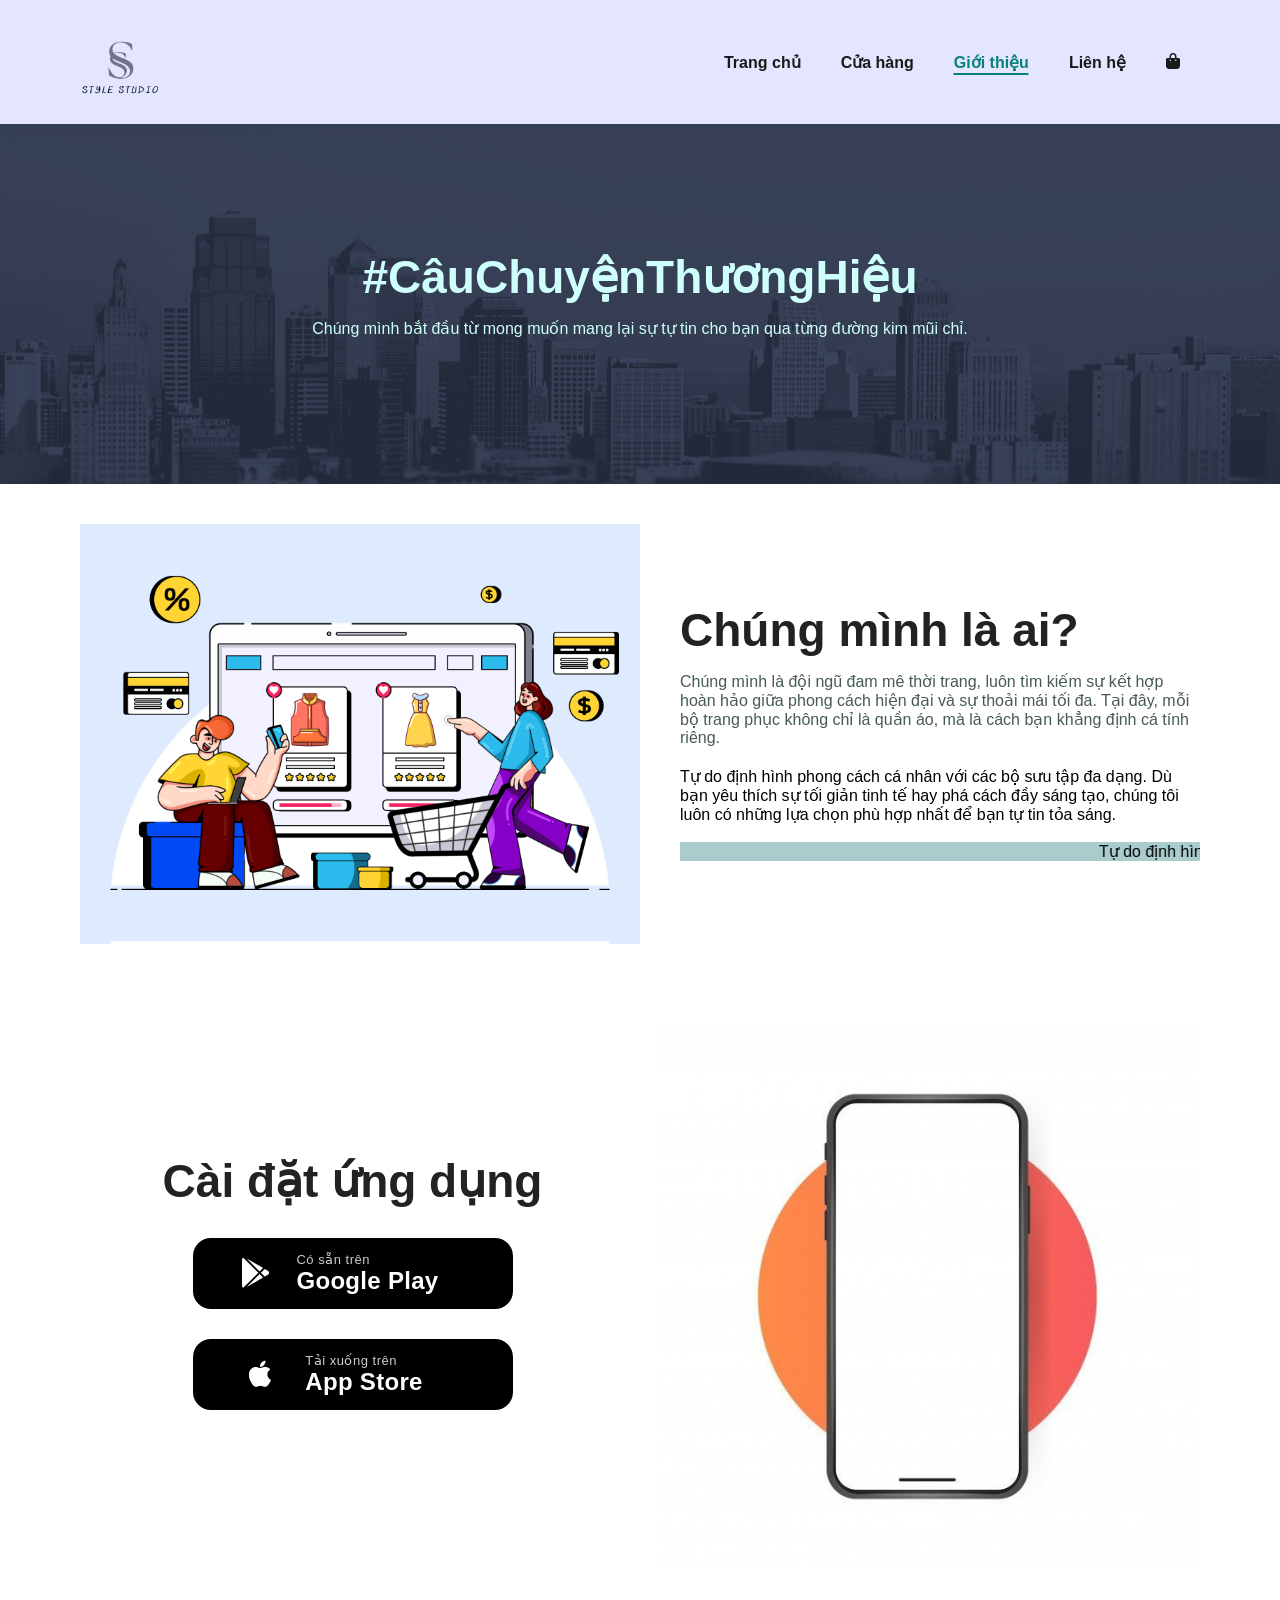
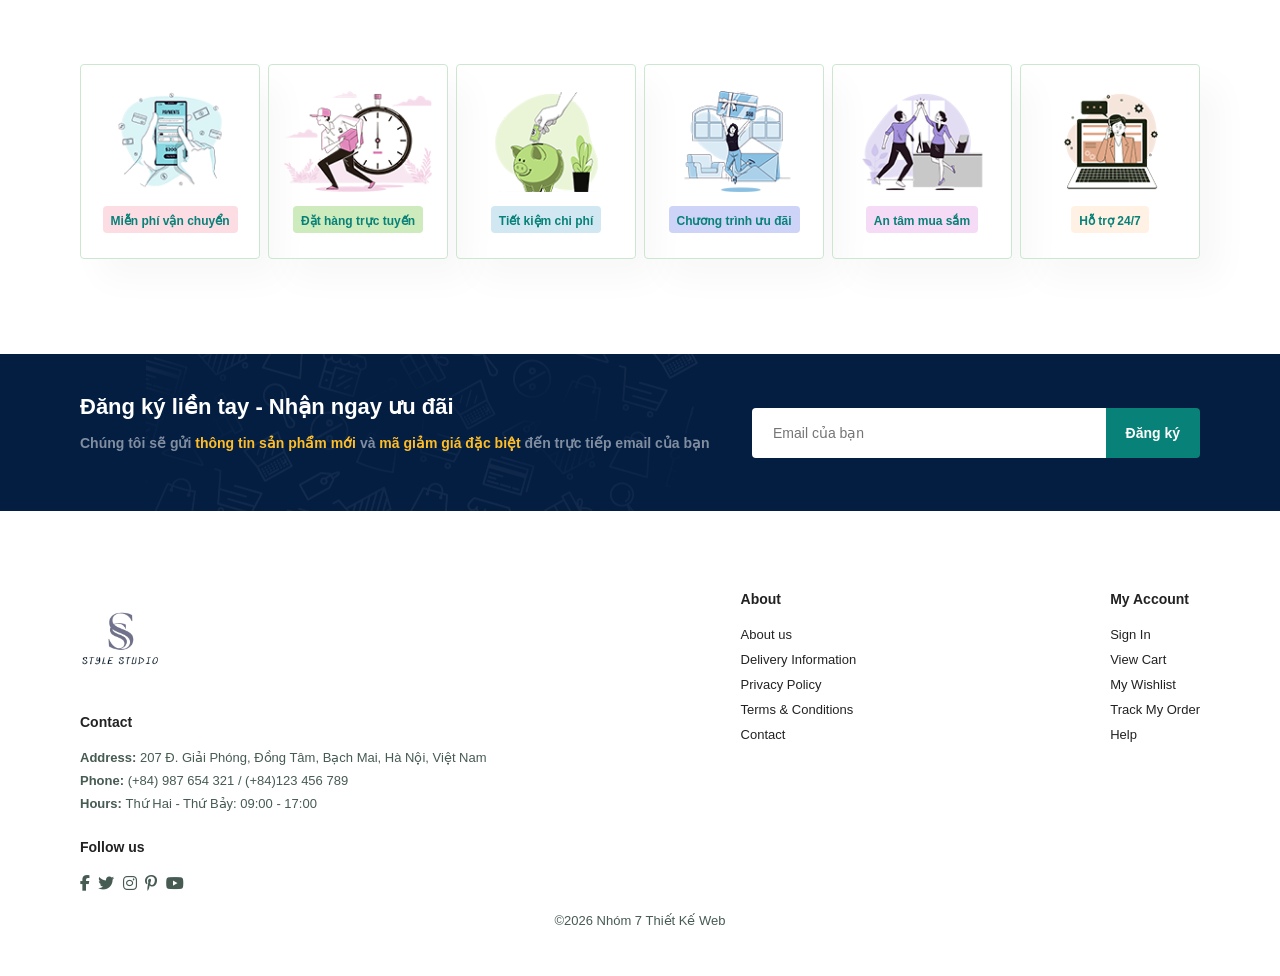
<file: about.html>
<!DOCTYPE html>
<html lang="en">

    <head>
        <meta charset="UTF-8">
        <meta http-equiv="X-UA-Compatible" content="IE=edge">
        <meta name="viewport" content="width=device-width, initial-scale=1.0">
        <title>Style Studio</title>
        <link rel="stylesheet" href="https://cdnjs.cloudflare.com/ajax/libs/font-awesome/6.5.1/css/all.min.css" />

        <link rel="stylesheet" href="about.css">
    </head>

    <body>
        <section id="header">
            <a href="index.html"><img style="height: 80px" src="logo.png" class="logo"></a>
            
            <div>
                <ul id="navbar">
                    <li><a href="index.html">Trang chủ</a></li>
                    <li><a href="shop_page1.html">Cửa hàng</a></li>
                    
                    <li><a class="active" href="about.html">Giới thiệu</a></li>
                    <li><a href="contact.html">Liên hệ</a></li>
                    <li id="lg-bag"><a href="cart.html"><i class="fa-solid fa-bag-shopping"></i></a></li>
                    <a href="#" id="close"><i class="fa-solid fa-xmark"></i></a>
                    
                    
                </ul>
            </div>

            <!-- ===== CỤM ICON MOBILE THÊM VÀO Ở ĐÂY ===== -->
            <div id="mobile-menu">
                <a href="cart.html"><i class="fa-solid fa-bag-shopping"></i></a>
                <i id="bar" class="fa-solid fa-bars"></i>
            </div>
            <!-- ========================================== -->

        </section>
        

        <section id="head"  class="about-head">
            <h2>#CâuChuyệnThươngHiệu</h2>
            <p>Chúng mình bắt đầu từ mong muốn mang lại sự tự tin cho bạn qua từng đường kim mũi chỉ.</p>
        </section>

        <section id="about-head" class="section-p1">
            <img src="img/about/a6.jpg" alt="">
            <div>
                <h2>Chúng mình là ai?</h2>
                <p>Chúng mình là đội ngũ đam mê thời trang, luôn tìm kiếm sự kết hợp hoàn hảo giữa phong cách hiện đại và sự thoải mái tối đa. Tại đây, mỗi bộ trang phục không chỉ là quần áo, mà là cách bạn khẳng định cá tính riêng.</p>
                <abbr tittle="">Tự do định hình phong cách cá nhân với các bộ sưu tập đa dạng. Dù bạn yêu thích sự tối giản tinh tế hay phá cách đầy sáng tạo, chúng tôi luôn có những lựa chọn phù hợp nhất để bạn tự tin tỏa sáng.</abbr>
                <br><br>
                <marquee bgcolor="#acc" loop="-1" f width="100%">Tự do định hình phong cách cá nhân với các bộ sưu tập đa dạng. Dù bạn yêu thích sự tối giản tinh tế hay phá cách đầy sáng tạo, chúng tôi luôn có những lựa chọn phù hợp nhất để bạn tự tin tỏa sáng.</marquee>
            </div>
        </section>

        <section id="about-app" class="section-p1">
            <div class="download">
                <h2>Cài đặt ứng dụng</h2>
                <div class="store-buttons">
                    <i class="fa-brands fa-google-play"></i>
                    <span class="small">Có sẵn trên</span>
                    <span class="big">Google Play</span>
                </div> 
                <div class="store-buttons">
                    <i class="fa-brands fa-apple"></i>
                    <span class="small">Tải xuống trên</span>
                    <span class="big">App Store</span>
                </div>
            </div>
            <div class="phone">
                <img src="img/about/a1.jpg" alt="">
            </div>

        </section>

        <section id="feature" class="section-p1">
            <div class="fe-box">
                <img src="img/features/f1.png">
                <h6>Miễn phí vận chuyển</h6>
            </div>
            <div class="fe-box">
                <img src="img/features/f2.png">
                <h6>Đặt hàng trực tuyến</h6>
            </div>
            <div class="fe-box">
                <img src="img/features/f3.png">
                <h6>Tiết kiệm chi phí</h6>
            </div>
            <div class="fe-box">
                <img src="img/features/f4.png">
                <h6>Chương trình ưu đãi</h6>
            </div>
            <div class="fe-box">
                <img src="img/features/f5.png">
                <h6>An tâm mua sắm</h6>
            </div>
            <div class="fe-box">
                <img src="img/features/f6.png">
                <h6>Hỗ trợ 24/7</h6>
            </div>
        </section>

        <section id="newsletter" class="section-p1 section-m1">
        <div class="newstext">
            <h4>Đăng ký liền tay - Nhận ngay ưu đãi</h4>
            <p>Chúng tôi sẽ gửi <span> thông tin sản phẩm mới </span> và  <span> mã giảm giá đặc biệt</span> đến trực tiếp email của bạn</p>
        </div>

        <div class="form">
            <input type="text" placeholder="Email của bạn">
            <button class="normal">Đăng ký</button>
        </div>
    </section>


    <footer class="section-p1">
        <div class="col">
                <a href="index.html" ><img style="height: 80px" src="logo.png" class="logo "></a>

            <h4>Contact</h4>
            <p><strong>Address: </strong>207 Đ. Giải Phóng, Đồng Tâm, Bạch Mai, Hà Nội, Việt Nam</p>
            <p><strong>Phone: </strong>(+84) 987 654 321 / (+84)123 456 789</p>
            <p><strong>Hours: </strong>Thứ Hai - Thứ Bảy: 09:00 - 17:00</p>
            <div class="follow">
                <h4>Follow us</h4>
                <div class="icon">
                    <i class="fab fa-facebook-f"></i>
                    <i class="fab fa-twitter"></i>
                    <i class="fab fa-instagram"></i>
                    <i class="fab fa-pinterest-p"></i>
                    <i class="fab fa-youtube"></i>
                </div>
            </div>
        </div>

        <div class="col">
            <h4> About</h4>
            <a href="#">About us</a>
            <a href="#">Delivery Information</a>
            <a href="#">Privacy Policy</a>
            <a href="#">Terms & Conditions</a>
            <a href="#">Contact</a>
        </div>

        <div class="col">
            <h4>My Account</h4>
            <a href="#">Sign In</a>
            <a href="#">View Cart</a>
            <a href="#">My Wishlist</a>
            <a href="#">Track My Order</a>
            <a href="#">Help</a>
        </div>
        <div class="copyright">
            <p>©2026 Nhóm 7 Thiết Kế Web</p>
        </div>
    </footer>
    
        <script src="script.js"></script>
    </body>

</html>
</file>
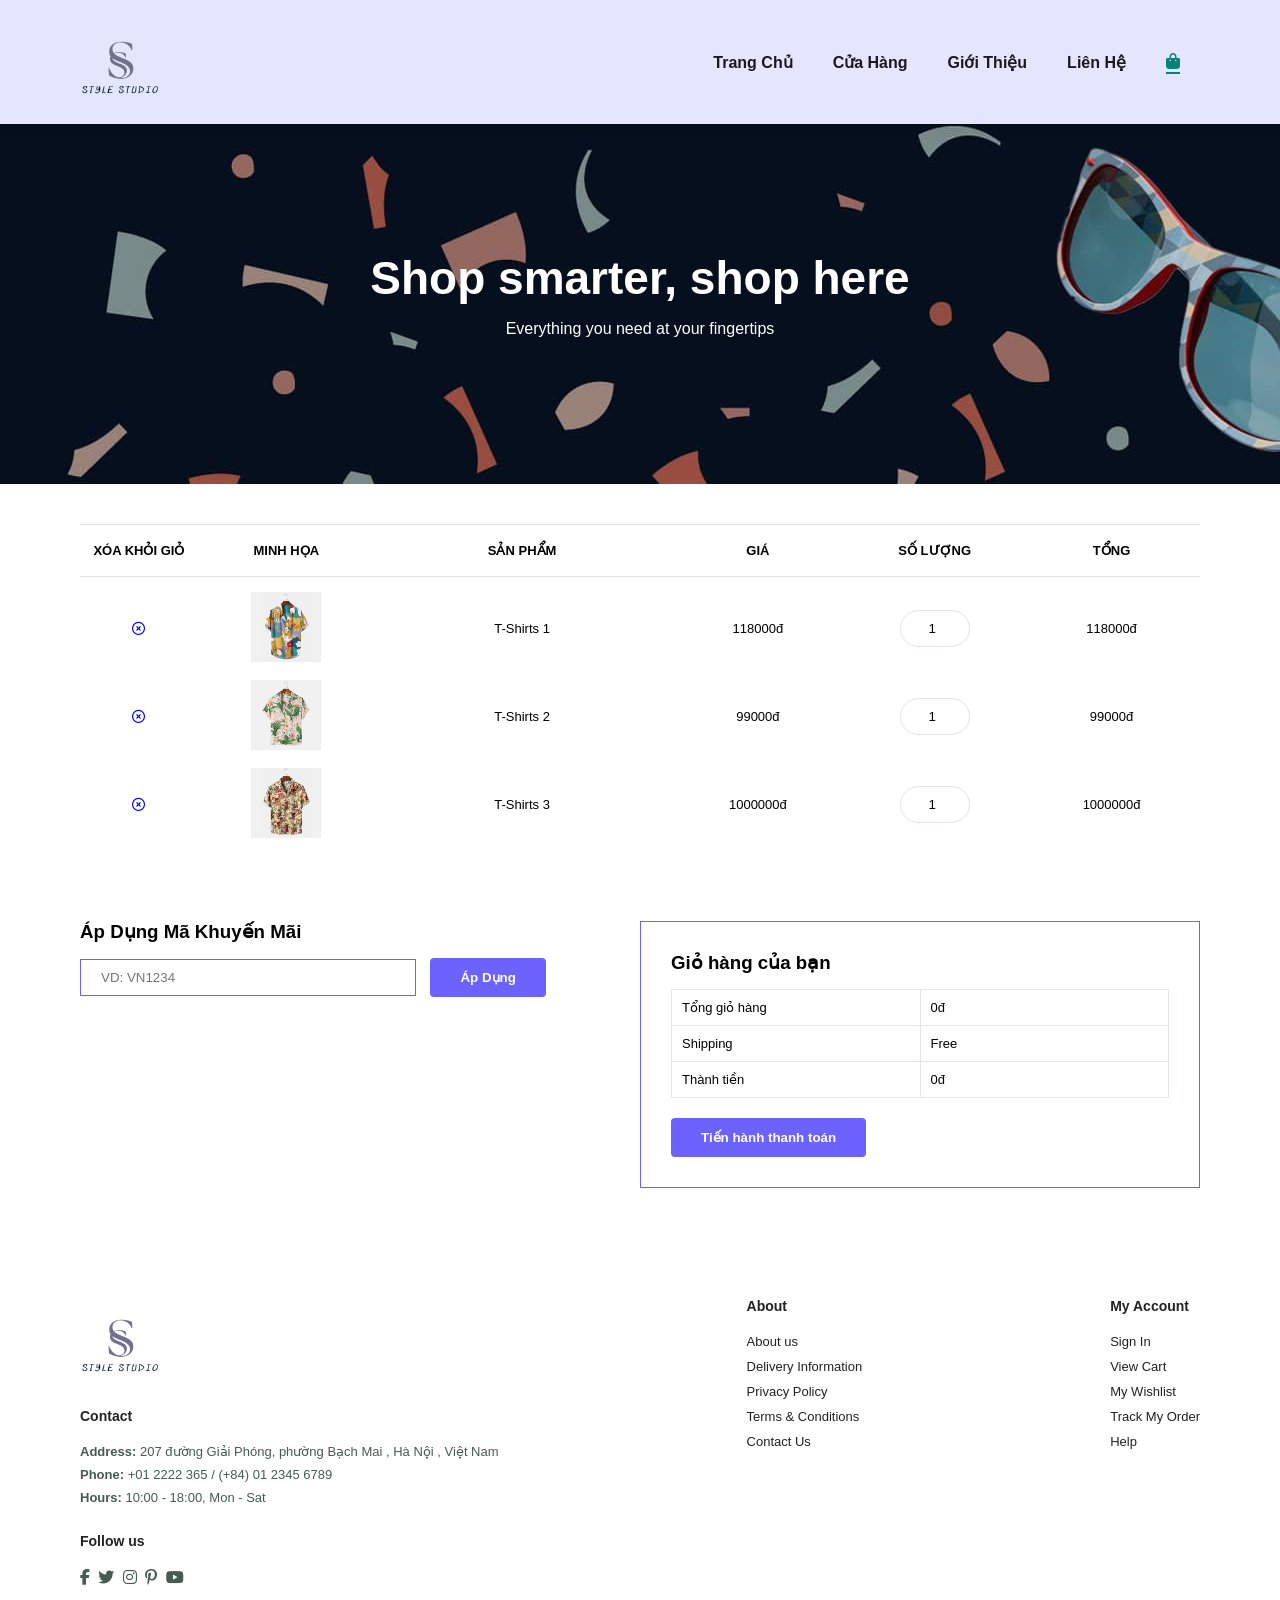
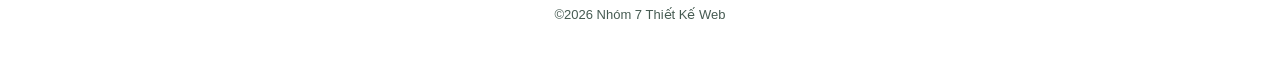
<file: cart.html>
<!DOCTYPE html>
<html lang="en">

    <head>
        <meta charset="UTF-8">
        <meta http-equiv="X-UA-Compatible" content="IE=edge">
        <meta name="viewport" content="width=device-width, initial-scale=1.0">
        <title>Style Studio</title>

        <link rel="stylesheet" href="https://cdnjs.cloudflare.com/ajax/libs/font-awesome/6.5.1/css/all.min.css " />

        <link rel="stylesheet" href="cart.css">
    </head>

    <body>
    <section id="header">
    <a href="index.html"><img style="height: 80px" src="logo.png" class="logo"></a>
    <div>
        <ul id="navbar">
            <li><a href="index.html">Trang Chủ</a></li>
            <li><a href="shop_page1.html">Cửa Hàng</a></li>
            
            <li><a href="about.html">Giới Thiệu</a></li>
            <li><a  href="contact.html">Liên Hệ</a></li>
            <!-- Giỏ hàng trên máy tính -->
            <li id="lg-bag"><a href="cart.html" class="active"><i class="fa-solid fa-bag-shopping"></i></a></li>
            <!-- Nút đóng menu trên mobile -->
            <a href="#" id="close"><i class="fa-solid fa-xmark"></i></a>
        </ul>
    </div>
    
    <!-- KHỐI MOBILE MỚI THÊM VÀO -->
    <div id="mobile">
        <a  href="cart.html" ><i class="fa-solid fa-bag-shopping"></i></a>
        <i id="bar" class="fa-solid fa-bars"></i>
    </div>
</section>

</nav>

    <section id="page-header">
              <h2>Shop smarter, shop here</h2>
               <p>Everything you need at your fingertips</p>
    </section>

    <section id="cart" class="section-p1">
        <table width="100%">
            <thead>
                <tr>
                    <td>xóa khỏi giỏ</td>
                    <td>minh họa</td>
                    <td>sản phẩm</td>
                    <td>giá</td>
                    <td>số lượng</td>
                    <td>tổng</td>
                </tr>
            </thead>
            <tbody>
                <tr>
                    <td><a href="#"><i class="far fa-times-circle"></i></a></td>
                    <td><img src="img/products/f1.jpg" ></td>
                    <td>T-Shirts 1</td>
                    <td class="price">118000đ</td>
                    <td><input type="number" value="1" min="0" class="quanty"></td>
                    <td class="total">118000đ</td>
                </tr>
                <tr>
                    <td><a href="#"><i class="far fa-times-circle"></i></a></td>
                    <td><img src="img/products/f2.jpg" ></td>
                    <td>T-Shirts 2</td>
                    <td class="price">99000đ</td>
                    <td><input type="number" value="1" min="0" class="quanty"></td>
                    <td class="total">99000đ</td>
                </tr>
                <tr>
                    <td><a href="#"><i class="far fa-times-circle"></i></a></td>
                    <td><img src="img/products/f3.jpg" ></td>
                    <td>T-Shirts 3</td>
                    <td class="price">1000000đ</td>
                    <td><input type="number" value="1" min="0" class="quanty"></td>
                    <td class="total">1000000đ</td>
                </tr>
            </tbody>
        </table>

    </section>
    
    <section id="cart-add" class="section-p1">
        <div id="coupon">
            <h3>Áp Dụng Mã Khuyến Mãi</h3>
            <div>
                <input id="gigia" type="text" placeholder="VD: VN1234">
                <button class="normal" onclick="applyCoupon()">Áp Dụng</button>
            </div>
        </div>
        <div id="subtotal">
            <h3>Giỏ hàng của bạn</h3>
            <table>
                <tr>
                    <td>Tổng giỏ hàng</td>
                    <td>0đ</td>
                </tr>
                <tr>
                    <td>Shipping</td>
                    <td>Free</td>
                </tr>
                <tr>
                    <td>Thành tiền</td>
                    <td>0đ</td>
                </tr>
            </table>
            <button class="normal" onclick="checkout()">Tiến hành thanh toán</button>
        </div>
    </section>

    <footer class="section-p1">
        <div class="col">
            <img style="height: 80px" src="logo.png" class="logo ">
            <h4>Contact</h4>
            <p><strong>Address: </strong> 207 đường Giải Phóng, phường Bạch Mai , Hà Nội , Việt Nam</p>
            <p><strong>Phone: </strong> +01 2222 365 / (+84) 01 2345 6789</p>
            <p><strong>Hours: </strong> 10:00 - 18:00, Mon - Sat</p>
            <div class="follow">
                <h4>Follow us</h4>
                <div class="icon">
                    <i class="fa-brands fa-facebook-f"></i>
                    <i class="fa-brands fa-twitter"></i>
                    <i class="fa-brands fa-instagram"></i>
                    <i class="fa-brands fa-pinterest-p"></i> 
                    <i class="fa-brands fa-youtube"></i>
                </div>
            </div>
        </div>

        <div class="col">
            <h4>About</h4>
            <a href="#">About us</a>
            <a href="#">Delivery Information</a>
            <a href="#">Privacy Policy</a>
            <a href="#">Terms & Conditions</a>
            <a href="#">Contact Us</a>
        </div>

        <div class="col">
            <h4>My Account</h4>
            <a href="#">Sign In</a>
            <a href="#">View Cart</a>
            <a href="#">My Wishlist</a>
            <a href="#">Track My Order</a>
            <a href="#">Help</a>
        </div>

        <div class="copyright">
            <p>©2026 Nhóm 7 Thiết Kế Web</p>
        </div>
    </footer>
       <script src="script.js"></script>
    <script src="cart.js"></script>
    

    </body>

</html>
</file>
<file: about.css>
* { 
    margin: 0;
    padding: 0;
    box-sizing: border-box;
    font-family: 'Segoe UI', sans-serif;
}

html { 
    scroll-behavior: smooth;
}

/* Global Styles */

h1 {
    font-size: 50px;
    line-height: 64px;
    color: #222;
}

h2 {
    font-size: 46px;
    line-height: 54px;
    color: #222;
}

h4 {
    font-size: 20px;
    color: #222;
}

h6 {
    font-weight: 700;
    font-size: 12px;
}

p {
    font-size: 16px;
    color: #465b52;
    margin: 15px 0 20px 0;
}

.section-p1 {
    padding: 40px 80px;
}

.section-m1 {
    margin: 40px 0;
}

body {
    width: 100%;
}

/* Header Start*/
#header {
    display:flex;
    align-items: center;
    justify-content: space-between;
    padding: 20px 80px;
    background : #E3E6FE;
    box-shadow: 0 5px 15px rgba(0,0,0,0.06);
    z-index: 999;
    position:sticky;
    top:0;
    left:0;
}

#navbar { display:flex; align-items: center; justify-content: center; }

#navbar li { 
    list-style:none; 
    padding: 0 20px; 
}

#navbar li a {
    text-decoration: none;
    font-size: 16px;
    font-weight: 600;
    color:#1a1a1a; 
    transition: 0.3s ease;
    position: relative; 
}

#navbar li a:hover,
#navbar li a.active { 
    color: #088178; 
}

#navbar li a::after {
    content: "";
    width: 0;
    height: 2px;
    background: #088178;
    position: absolute;
    bottom: -4px;
    left: 50%;
    transform: translateX(-50%);
    transition: width 0.3s ease;
}

#navbar li a.active::after,
#navbar li a:hover::after {
    width: 100%;
}

/* Ẩn nút Menu Hamburger và nút Giỏ hàng trên giao diện máy tính */
#mobile-menu {
    display: none;
}

/* Ẩn nút X đóng menu trên giao diện máy tính */
#close {
    display: none;
}

/* About page */
#head.about-head {
    background-image:url("img/about/banner.png");
    height:40vh;
    width:100%;
    background-size: cover;
    display: flex;
    justify-content: center;
    text-align: center;
    flex-direction: column;
    padding: 14px;

}
#head.about-head h2,
#head.about-head p{
    color:#cefffc; 
}

#about-head {
    display: flex;
    align-items: center; 
}
#about-head img{
    width: 50%;
    height: auto; 
}
#about-head div {
    padding-left: 40px; 
}

/*-----------------DOWNLOAD APP--------------------*/
#about-app{
    display: flex;
    align-items: center; 
    justify-content: space-between;
    gap: 30px;
}
#about-app .download{
    flex: 50%;
    justify-self: center;
    margin: auto; 
}
#about-app .download h2{
    margin-bottom: 30px;
    text-align: center;
}
#about-app .phone{
    display: flex;
    flex: 50%;
    justify-content: center;
}
#about-app .phone img{
    width: 100%;
    height: 100%;
}

#about-app .store-buttons{
    display: grid;
    margin: 30px auto;
    align-items: center;
    background: #000; 
    color: #fff;
    border-radius: 18px;
    width: 320px;
    padding: 14px 24px;
    text-decoration: none; /* Loại bỏ gạch chân */
    grid-template-columns: auto auto; /* Hai cột: một cho icon, một cho text */
}
#about-app .store-buttons i{
    grid-row: 1 / span 2; /* Icon chiếm cả hai hàng */
    color: #fff;
    font-size: 30px;
    margin: auto; 
}

#about-app .small{
    font-size: 13px; 
    opacity: 0.8; /* Tạo hiệu ứng mờ cho dòng nhỏ */ 
    letter-spacing: 0.5px;
}
#about-app .big { 
    font-size: 24px; 
    font-weight: 600; 
    letter-spacing: 0.3px; /* Tạo khoảng cách giữa các chữ cái */ 
}
.store-buttons:hover { 
    transform: scale(1.03); /* Hiệu ứng phóng to khi hover */ 
}

/*------------ Feature-------------------------- */ 

#feature{
    display: flex;
    align-items: center;
    justify-content: space-between;
    flex-wrap: wrap;
}

#feature .fe-box {
    width:180px;
    text-align: center;
    padding:25px 15px;
    box-shadow: 20px 20px  34px rgba(0,0,0,0.03);
    border:1px solid #cce7d0;
    border-radius:4px;
    margin: 15px 0;
}

#feature .fe-box:hover {
    box-shadow: 10px 10px 54px rgba(70,62,221,0.1)
}

#feature .fe-box img{
   width:100%;
   margin-bottom: 10px ;  
}

#feature .fe-box h6 {
    display:inline-block;
    padding: 9px 8px 6px 8px;
    line-height:1;
    border-radius: 4px;
    color:#088178;
    background-color: #fddde4;
}

#feature .fe-box:nth-child(2) h6{
    background-color: #cdebbc;
}

#feature .fe-box:nth-child(3) h6{
    background-color: #d1e8f2;
}

#feature .fe-box:nth-child(4) h6{
    background-color: #cdd4f8;
}

#feature .fe-box:nth-child(5) h6{
    background-color: #f6dbf6;
}

#feature .fe-box:nth-child(6) h6{
    background-color: #fff2e5;
}

/* -----------------------Newsletter ----------------------*/
#newsletter {
    display: flex;
    justify-content: space-between;
    align-items: center; 
    background-image: url("img/banner/b14.png"); 
    background-repeat: no-repeat;
    background-position: 20% 30%;
    background-color: #041e42;
}

/* --- THÊM MÀU SẮC CHO CHỮ TRONG NEWSLETTER Ở ĐÂY --- */
#newsletter h4 {
    color: #fff; /* Tiêu đề màu trắng */
    font-size: 22px;
    font-weight: 700;
}

#newsletter p {
    font-size: 14px;
    font-weight: 600;
    color: #818ea0; /* Đoạn văn màu xám xanh nhạt */
}

#newsletter p span {
    color: #ffbd27; /* Chữ special offers màu vàng */
}
/* ---------------------------------------------------- */

#newsletter .form {
    display: flex;
    width: 40%;
}

#newsletter input {
    height: 3.125rem; 
    padding: 0 1.25rem;
    font-size: 14px;
    width: 100%;
    border: 1px solid transparent;
    border-radius: 4px 0 0 4px; 
    outline: none;
}

#newsletter button {
    height: 3.125rem; 
    background-color: #088178;
    color: #fff;
    white-space: nowrap; 
    border-radius: 0 4px 4px 0; 
    border: none;
    padding: 0 20px;
    cursor: pointer;
    transition: 0.2s;
}
button.normal {
    font-size: 14px;
    font-weight: 600;
    padding: 15px 30px;
    color: #fff;
    background-color: #088178;
    border-radius: 4px; 
    cursor: pointer;
    border: none;
    outline: none;
    transition: all 0.3s ease; 
}


/* Footer */
footer { display: flex; flex-wrap: wrap; justify-content: space-between; }
footer .col { display: flex; flex-direction: column; align-items: flex-start; margin-bottom: 20px; }
footer .logo { margin-bottom: 30px; }
footer h4 { font-size: 14px; padding-bottom: 20px; }
footer p { font-size: 13px; margin: 0 0 8px 0; }
footer a { font-size: 13px; text-decoration: none; color: #222; margin-bottom: 10px; }
footer .follow { margin-top: 20px; }
footer .follow i { color: #465b52; padding-right: 4px; cursor: pointer; }
footer .install .row img { border: 1px solid #088178; border-radius: 6px; }
footer .install img { margin: 10px 0 15px 0; }
footer .follow i:hover, footer a:hover { color: #088178; }
footer .copyright { width: 100%; text-align: center; }

/* =========================================
   THIẾT BỊ TABLET (IPAD) - Dưới 799px
========================================= */

@media (max-width: 799px) {
    .section-p1 { padding: 40px 40px; }
    
    #navbar {
        display: flex;
        flex-direction: column;
        align-items: flex-start;
        justify-content: flex-start;
        position: fixed;
        top: 0;
        right: -300px;
        height: 100vh;
        width: 300px;
        background-color: #E3E6F3;
        box-shadow: 0 40px 60px rgba(0,0,0,0.1);
        padding: 80px 0 0 10px;
        transition: 0.3s;
    }
    #navbar.active { right: 0px; }
    #navbar li { margin-bottom: 25px; }

    #close {
        display: block;
        position: absolute;
        top: 30px;
        left: 30px;
        color: #222;
        font-size: 24px;
        cursor: pointer; /* Thêm hiệu ứng hover cho nút đóng menu */
    }

    #close:hover {
        color: #088178;
    }

    #lg-bag {
        display: none;
    }

    #mobile-menu {
        display: flex;
        align-items: center;
        gap: 20px;
    }

    #mobile-menu i {
        color: #1a1a1a;
        font-size: 24px;
        cursor: pointer;
        transition: 0.3s;
    }

    #mobile-menu i:hover {
        color: #088178;
    }

    #head { height: 50vh; padding: 0 80px; background-position: top 30% right 30%; }
    
    #feature { justify-content: center; }
    #feature .fe-box { margin: 15px 15px; }

    #newsletter {
        flex-direction: column;
        align-items: flex-start;
    }

    #newsletter .form { 
        width: 70%; 
        margin-top: 20px;
    }
    /*download app*/
    #about-app{
        gap: 20px;
        padding: 40px;
    }

    #about-app .store-buttons{
        width: 260px;
        padding: 12px 16px;
        margin: 20px 0;
    }
}

/* =========================================
   THIẾT BỊ MOBILE (ĐIỆN THOẠI) - Dưới 477px
========================================= */
@media (max-width: 477px) { 
    .section-p1 { padding: 20px; }
    #header { padding: 10px 30px; }
    #head { padding: 0 20px; background-position: 55%; }
    #head h2 { font-size: 32px; }
    
    #feature { justify-content: space-between; }
    #feature .fe-box { width: 155px; margin: 0 0 15px 0; }

    #newsletter { 
        padding: 40px 20px; 
        flex-direction: column; 
        align-items: flex-start; 
    }
    
    #newsletter .form { 
        width: 100%; 
        margin-top: 20px;
        display: flex;
        flex-direction: row; 
    }
    
    footer .col { width: 100%; }
    footer .copyright { text-align: start; }
    
    /* About page */
    #about-head {
        flex-direction: column;
    }
    #about-head img{
        width: 100%; 
        margin-bottom: 20px;
    }
    #about-head div{
        padding-left: 0px;
    }
    #about-head h2{
        font-size: 40px;
        text-align: center;
    }

    /*about app*/ 
    #about-app{
        flex-direction: column;
        gap: 20px;
    }
     #about-app .store-buttons{
        width: 260px;
        padding: 12px 16px;
        margin: 20px auto;
    }
    #about-app .download h2{
        font-size: 40px;
    }

}
</file>
<file: cart.css>
* {
  margin: 0;
  padding: 0;
  box-sizing: border-box;
  font-family: "Segoe UI", sans-serif;
}

html {
  scroll-behavior: smooth;
}

h2 {
  font-size: 46px;
  line-height: 54px;
  color: #222;
}

h4 { font-size: 20px; color: #222; }

p {
  font-size: 16px;
  color: #465b52;
  margin: 15px 0 20px 0;
}

body {
  width: 100%;
}

/* Header Start*/
#header {
    display:flex;
    align-items: center;
    justify-content: space-between;
    padding: 20px 80px;
    background : #e3e6fe;
    box-shadow: 0 5px 15px rgba(0,0,0,0.06);
    z-index: 999;
    position:sticky;
    top:0;
    left:0;
}
#navbar { display:flex; align-items: center; justify-content: center; }

/* Đã chỉnh sửa phần gạch chân cho Navbar ở đây */
#navbar li { 
    list-style:none; 
    padding: 0 20px; 
    /* Đã xóa position: relative ở thẻ li */
}

#navbar li a {
    text-decoration: none;
    font-size: 16px;
    font-weight: 600;
    color:#1a1a1a; 
    transition: 0.3s ease;
    position: relative; /* Thêm position relative vào thẻ a để neo gạch chân */
}

#navbar li a:hover,
#navbar li a.active { 
    color: #088178; 
}

/* Hiệu ứng gạch chân mượt mà bám chuẩn 100% chữ */
#navbar li a::after {
    content: "";
    width: 0;
    height: 2px;
    background: #088178;
    position: absolute;
    bottom: -4px;
    left: 50%;
    transform: translateX(-50%);
    transition: width 0.3s ease;
}

#navbar li a.active::after,
#navbar li a:hover::after {
    width:100%
}
/* Kết thúc phần chỉnh sửa Navbar */

#page-header {
    background-image: url("img/banner/b2.jpg");
    width: 100%;
    height: 40vh;
    background-size: cover;
    display: flex;
    justify-content: center;
    text-align: center;
    flex-direction: column;
    padding: 14px;
}
#page-header h2, #page-header p { color: #fff; }

/* Cart Page */
#cart {
    overflow-x: auto;
}

#cart table {
    width:100%;
    border-collapse:collapse;
    table-layout: fixed;
    white-space: nowrap;
}

#cart table img {
    width:70px;
}

#cart table td:nth-child(1) {
    width:100px;
    text-align: center;
}
#cart table td:nth-child(2) {
    width:150px;
    text-align: center;
}
#cart table td:nth-child(3) {
    width:250px;
    text-align: center;
}

#cart table td:nth-child(4),
#cart table td:nth-child(5),
#cart table td:nth-child(6) {
    width:150px;
    text-align: center;
}

#cart table td:nth-child(5) input {
    border: 1px solid #e9e1e4;
    text-align: center;
    border-radius: 50px;
    width:70px;
    padding: 10px 5px 10px 15px;
}
 
#cart table thead {
    border: 1px solid #e9e1e4;
    border-left: none;
    border-right: none;
}

#cart table thead td {
    font-weight: 700;
    text-transform:uppercase;
    font-size: 13px;
    padding: 18px 0;
}

#cart table tbody tr td {
    padding-top: 15px;

}
#cart table tbody td {
    font-size: 13px;
}

#cart-add{
    display: flex;
    flex-wrap: wrap;
    justify-content: space-between;
}

#coupon {
    width:50%;
    margin-bottom: 30px;
}

#coupon h3,
#subtotal h3 {
    padding-bottom: 15px;
}

#coupon input {
    padding: 10px 20px;
    outline:none;
    width:60%;
    margin-right: 10px;
    border: 1px solid #6C63FF;
}

#subtotal {
    width:50%;
    margin-bottom: 30px;
    border: 1px solid #6C63FF;
    padding: 30px;
}

#subtotal table {
    border-collapse: collapse;
    width:100%;
    margin-bottom: 20px;
}

#subtotal table td {
    width:50%;
    border: 1px solid #e2e9e1;
    padding: 10px;
    font-size: 13px;
}
button.normal {
    background-color: #6C63FF; 
    color: #fff;
    padding: 12px 30px;
    border: none;
    border-radius: 4px; 
    font-weight: 600;
    cursor: pointer;
    transition: 0.4s all ease;
}

button.normal:hover {
    background-color: #FF4C29; /* Màu khi di chuột vào */
    box-shadow: 0 4px 15px rgba(0,0,0,0.2);
}


/* FOOTER */
.section-p1 { padding: 40px 80px; }
footer { display: flex; flex-wrap: wrap; justify-content: space-between; }
footer .col { display: flex; flex-direction: column; align-items: flex-start; margin-bottom: 20px; }
footer .logo { margin-bottom: 30px; }
footer h4 { font-size: 14px; padding-bottom: 20px; }
footer p { font-size: 13px; margin: 0 0 8px 0; }
footer a { font-size: 13px; text-decoration: none; color: #222; margin-bottom: 10px; }
footer .follow { margin-top: 20px; }
footer .follow i { color: #465b52; padding-right: 4px; cursor: pointer; }
footer .install .row img { border: 1px solid #088178; border-radius: 6px; }
footer .install img { margin: 10px 0 15px 0; }
footer .follow i:hover, footer a:hover { color: #088178; }
footer .copyright { width: 100%; text-align: center; }

#mobile {
    display: none;
    align-items: center;
}

#close {
    display: none;
}
@media (max-width: 799px) {
    .section-p1 { padding: 40px 40px; }
    
    #navbar {
        display: flex;
        flex-direction: column;
        align-items: flex-start;
        justify-content: flex-start;
        position: fixed;
        top: 0;
        right: -300px;
        height: 100vh;
        width: 300px;
        background-color: #E3E6F3;
        box-shadow: 0 40px 60px rgba(0,0,0,0.1);
        padding: 80px 0 0 10px;
        transition: 0.3s;
    }
    #navbar.active { right: 0px; }
    #navbar li { margin-bottom: 25px; }
    
    #mobile { display: flex; align-items: center; }
    #mobile i { color: #1a1a1a; font-size: 24px; padding-left: 20px; cursor: pointer;}
    #close { display: initial; position: absolute; top: 30px; left: 30px; color: #222; font-size: 24px; }
    #lg-bag { display: none; }
    
    #hero { height: 70vh; padding: 0 80px; background-position: top 30% right 30%; }
    #feature { justify-content: center; }
    #feature .fe-box { margin: 15px 15px; }
    #product1 .pro-container { justify-content: center; }
    #product1 .pro { margin: 15px; }
    #banner { height: 20vh; }
    #sm-banner .banner-box { min-width: 100%; height: 30vh; }
    #banner3 { padding: 0 40px; }
    #banner3 .banner-box { width: 28%; }
    #newsletter .form { width: 70%; }
    
    #page-header { height: 30vh; padding: 14px; }
}

/* =========================================
   THIẾT BỊ MOBILE (ĐIỆN THOẠI) - Dưới 477px
========================================= */
@media (max-width: 477px) {
    .section-p1 { padding: 20px; }
    #header { padding: 10px 30px; }
    
    #hero { padding: 0 20px; background-position: 55%; }
    #hero h1 { font-size: 38px; }
    #hero h2 { font-size: 32px; }
    
    #feature { justify-content: space-between; }
    #feature .fe-box { width: 155px; margin: 0 0 15px 0; }
    
    #product1 .pro { width: 100%; }
    
    #banner { height: 40vh; }
    #sm-banner .banner-box { height: 40vh; }
    #sm-banner .banner-box2 { margin-top: 20px; }
    #banner3 { padding: 0 20px; }
    #banner3 .banner-box { width: 100%; }
    
    #newsletter { padding: 40px 20px; }
    #newsletter .form { width: 100%; margin-top: 20px;}
    
    footer .col { width: 100%; }
    footer .copyright { text-align: start; }
    
    #page-header { height: 25vh; }
    #page-header h2 { font-size: 28px; }
    #page-header p { font-size: 14px; }
    
    /* Single Product Mobile */
    #prodetails { flex-direction: column; }
    #prodetails .single-pro-image { width: 100%; margin-right: 0px; }
    #prodetails .single-pro-details { width: 100%; }
}
</file>
